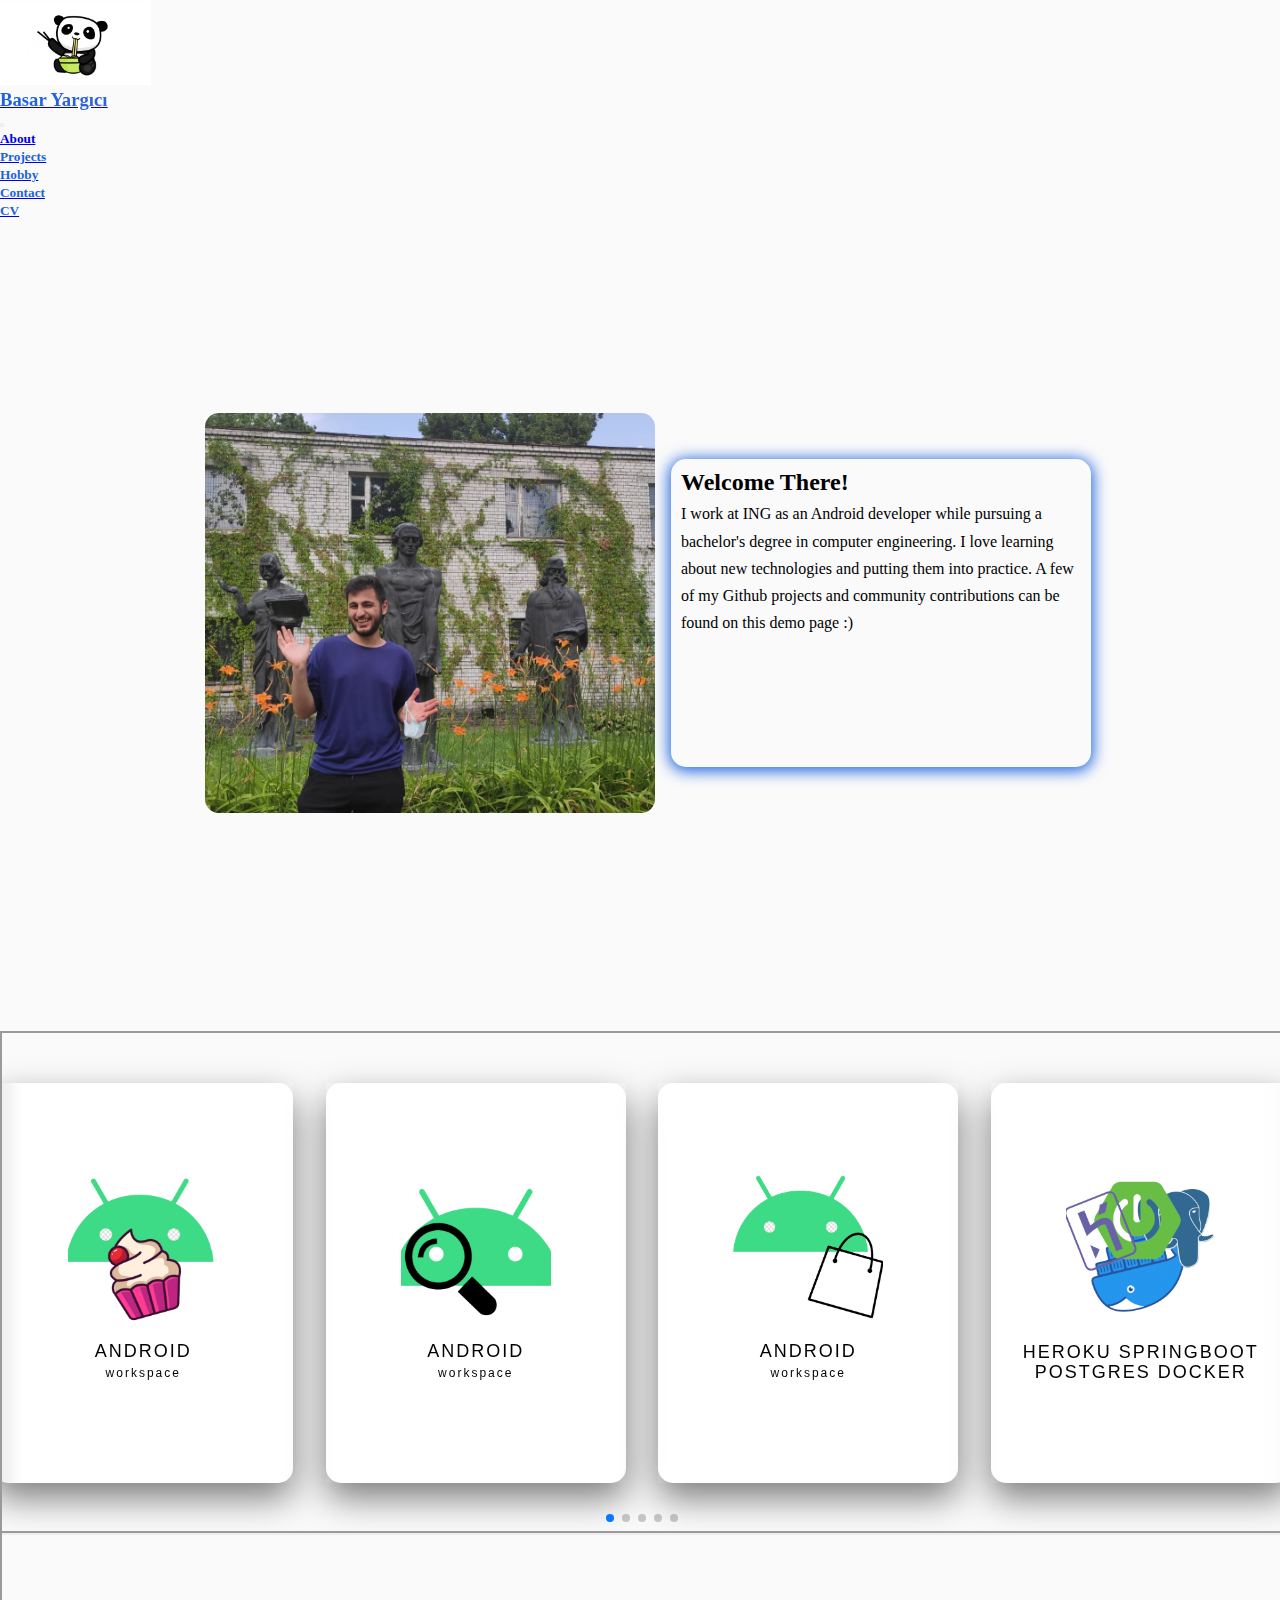
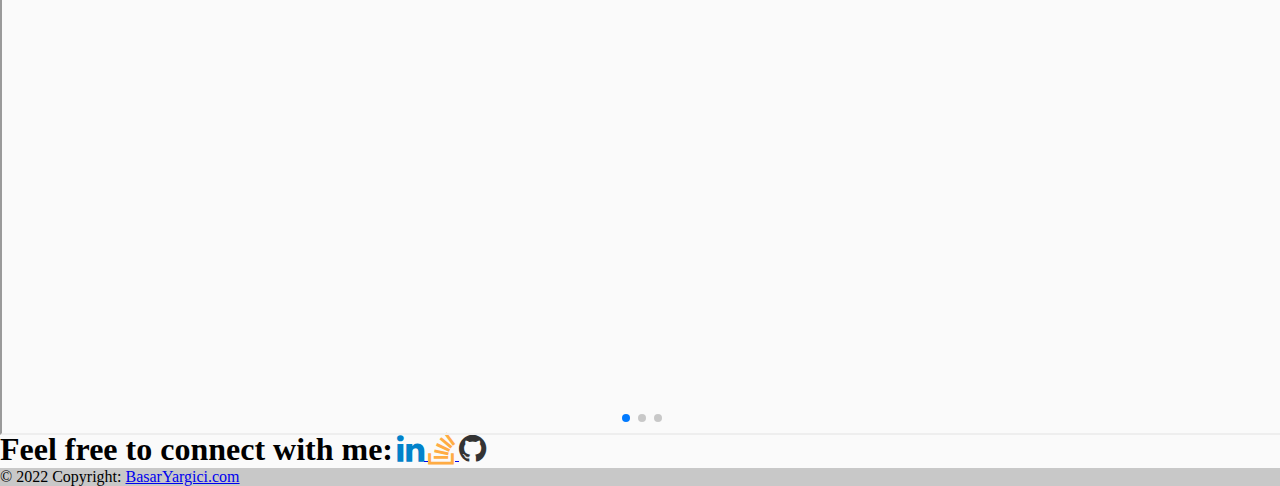
<file: index.html>
<!DOCTYPE html>
<html lang="en">

<head>
    <!-- Required meta tags -->
    <meta charset="utf-8">
    <meta name="viewport" content="width=device-width, initial-scale=1, shrink-to-fit=no">

    <title>Basar's World</title>
    <link rel="icon" type="image/png" sizes="32x32" href="assets/images/icon.png" />

    <link rel="stylesheet" href="css/styles.css">
    <link rel="stylesheet" href="css/about.css">
    <link rel="stylesheet" href="css/card.css">
    <link rel="stylesheet" href="https://cdnjs.cloudflare.com/ajax/libs/font-awesome/4.7.0/css/font-awesome.min.css">

    <!-- Bootstrap CSS -->
    <link href="https://cdn.jsdelivr.net/npm/bootstrap@5.0.2/dist/css/bootstrap.min.css" rel="stylesheet"
        integrity="sha384-EVSTQN3/azprG1Anm3QDgpJLIm9Nao0Yz1ztcQTwFspd3yD65VohhpuuCOmLASjC" crossorigin="anonymous">

    <!-- Animate CSS CDN -->
    <link rel="stylesheet" href="https://cdnjs.cloudflare.com/ajax/libs/animate.css/4.1.1/animate.min.css" />

    <title>Hello, world!</title>
</head>

<body style="scroll-behavior:smooth;">

    <!-- Navigation Area -->
    <nav class="navbar sticky-lg-top navbar-light bg-white navbar-expand-lg shadow animate__animated animate__bounceInDown"
        style="min-height: 85px;">
        <div class="container-fluid">
            <div class="d-flex ">
                <img src="assets/images/panda.gif" height="85px">
                <a class="navbar-brand" href="#">
                    <h3 class="navbar-text my-gradient">Basar Yargıcı</h3>
                </a>
            </div>
            <div class="float-end text-end">
                <button class="navbar-toggler" type="button" data-bs-toggle="collapse"
                    data-bs-target="#navbarSupportedContent" aria-controls="navbarSupportedContent"
                    aria-expanded="false" aria-label="Toggle navigation">
                    <span class="navbar-toggler-icon"></span>
                </button>
                <div class="collapse navbar-collapse" id="navbarSupportedContent">
                    <ul class="navbar-nav me-auto mb-2 mb-lg-0 ">
                        <li class="nav-justified">
                            <a class="nav-link active" aria-selected="true" aria-current="page" href="#about">
                                <h5 class="navbar-text">About</h5>
                            </a>
                        </li>
                        <li class="nav-item">
                            <a class="nav-link" aria-selected="false" href="#projects">
                                <h5 class="navbar-text">Projects</h5>
                            </a>
                        </li>
                        <li class="nav-item">
                            <a class="nav-link" aria-selected="false" href="#video">
                                <h5 class="navbar-text">Hobby</h5>
                            </a>
                        </li>
                        <li class="nav-item">
                            <a class="nav-link" aria-selected="false" href="#contact">
                                <h5 class="navbar-text">Contact</h5>
                            </a>
                        </li>
                        <li class="nav-item">
                            <a class="nav-link" target="_blank" aria-selected="false"
                                href="assets/Ibrahim Basar YARGICI_CV.pdf">
                                <h5 class="navbar-text">CV</h5>
                            </a>
                        </li>
                    </ul>
                </div>
            </div>
        </div>
    </nav>

    <section>
        <!-- About Section -->
        <section class="about" id="about">
            <div>
                <h3 style="margin: 15px;"></h3>
                <div class="container">
                    <div class="imgBoxInfoText">
                        <img src="assets/images/photo4.jpeg" alt="My photo" />
                        <div class="bio">
                            <h2 class="title">Welcome There!</h2>
                            <p class="description">
                                I work at ING as an Android developer while pursuing a bachelor's degree in computer
                                engineering. I love learning about new technologies and putting them into practice. A
                                few of my Github projects and community contributions can be found on this demo page :)
                            </p>
                        </div>
                    </div>
                </div>
            </div>
        </section>

        <!-- Card Section -->
        <section class="my-swiper" id="projects">
            <iframe src="swiper.html" style="height: 100%; width: 100%;"></iframe>
        </section>

        <!-- Youtube Videos Section -->
        <section class="my-swiper" id="video">
            <iframe src="swipervideo.html" style="height: 100%; width: 100%;"></iframe>
        </section>
        <!-- Social Media Links -->

        <section>

        </section>
    </section>

    <!-- Footer Section -->
    <footer class="bg-light mt-5 text-center text-lg-start" id="contact">
        <section class="p-4 w-100 text-center">
            <h1 style="align-items: flex-start; display: initial;">Feel free to connect with me:</h1>
            <!-- Linkedin -->
            <a href="https://www.linkedin.com/in/ibrahimbasaryargici/">
                <i class="fa fa-linkedin fa-2x me-3" style="color: #0082ca;"></i>
            </a>
            <!-- Stack overflow -->
            <a href="https://stackoverflow.com/users/12099357/i-başar-yargıcı">
                <i class="fa fa-stack-overflow fa-2x me-3" style="color: #ffac44;"></i>
            </a>
            <!-- Github -->
            <a href="https://github.com/basarYargici">
                <i class="fa fa-github fa-2x me-3" style="color: #333333;"></i>
            </a>
        </section>

        <!-- Copyright -->
        <div class="text-center p-3" style="background-color: rgba(0, 0, 0, 0.2);">
            © 2022 Copyright:
            <a class="text-dark" href="https://basaryargici.com/">BasarYargici.com</a>
        </div>
        <!-- Copyright -->

    </footer>

    <!-- Bootstrap JS -->
    <script src="https://cdn.jsdelivr.net/npm/bootstrap@5.0.2/dist/js/bootstrap.bundle.min.js"
        integrity="sha384-MrcW6ZMFYlzcLA8Nl+NtUVF0sA7MsXsP1UyJoMp4YLEuNSfAP+JcXn/tWtIaxVXM"
        crossorigin="anonymous"></script>

    <script>
       // TODO when visitor refreshes the screen, location should be top.
    </script>
</body>

</html>
</file>
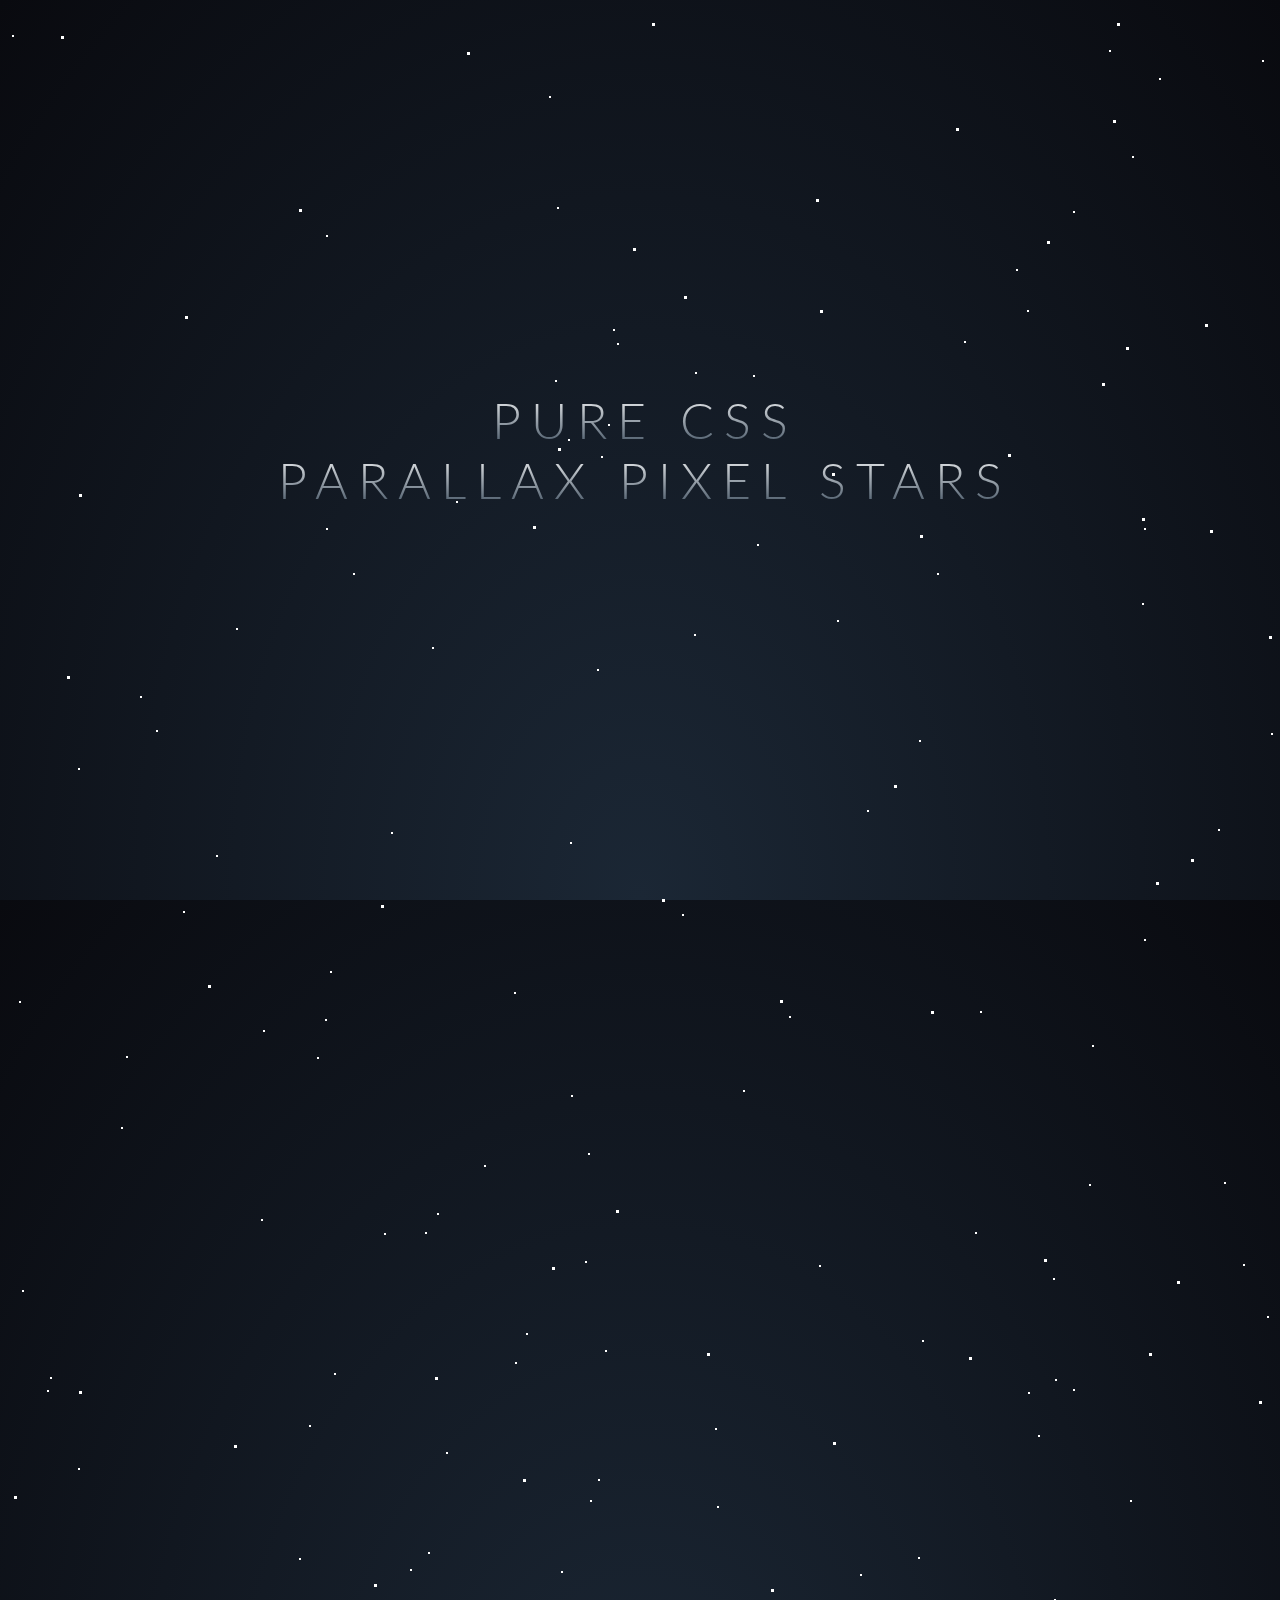
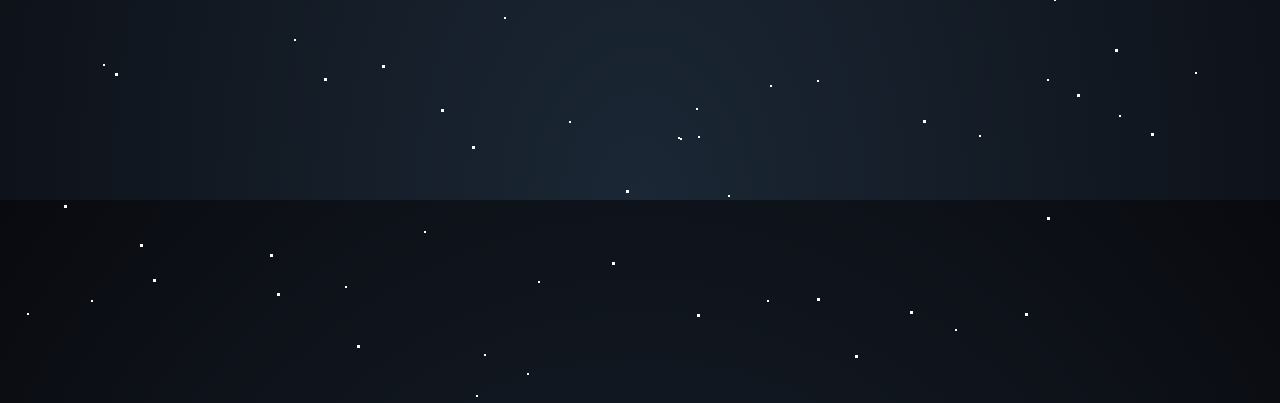
<file: background.html>
<!DOCTYPE html>
<html lang="en">

<head>
  <meta charset="UTF-8">
  <meta http-equiv="X-UA-Compatible" content="IE=edge">
  <meta name="viewport" content="width=device-width, initial-scale=1.0">
  <title>Document</title>
  <link href='https://fonts.googleapis.com/css?family=Lato:300,400,700' rel='stylesheet' type='text/css'>
  <link rel="stylesheet" href="css/background.css">
</head>

<body>
  <div id='stars2'></div>
  <div id='stars3'></div>
  <div id='title'>
    <span>
      PURE CSS
    </span>
    <br>
    <span>
      PARALLAX PIXEL STARS
    </span>
  </div>
</body>

</html>
</file>
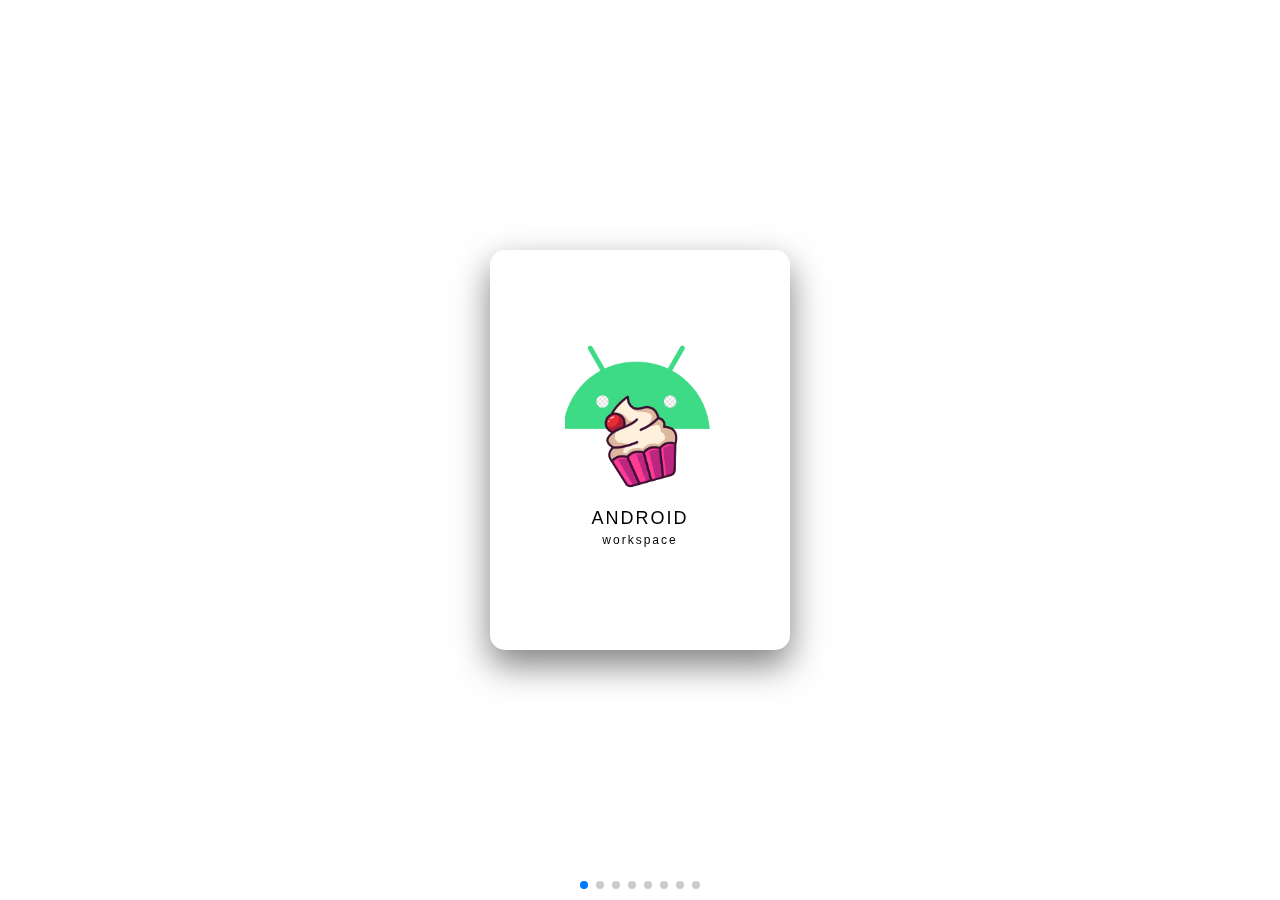
<file: swiper.html>
<!DOCTYPE html>
<html lang="en">

<head>
    <meta charset="utf-8" />
    <title>Swiper demo</title>
    <meta name="viewport" content="width=device-width, initial-scale=1, minimum-scale=1, maximum-scale=1" />
    <!-- Link Swiper's CSS -->
    <link rel="stylesheet" href="https://unpkg.com/swiper/swiper-bundle.min.css" />
    <link rel="stylesheet" href="css/swiper.css">
    <link rel="stylesheet" href="css/card.css">

</head>

<body>
    <!-- Swiper -->
    <div class="swiper mySwiper">
        <div class="swiper-wrapper">
            <!-- Android -->
            <div class="swiper-slide my-card" id="card">
                <div class="container">
                    <div class="card">
                        <div class="content">
                            <div class="imgBx">
                                <img src="assets/images/android_cupcake.png">
                            </div>
                            <div class="contentBx">
                                <h3>Android <br><span>workspace</span></h3>
                            </div>
                        </div>
                        <ul class="sci">
                            <li>
                                <a href="https://github.com/basarYargici/AndroidWorkspace/tree/main/CupcakeApp"
                                    target="_blank">
                                    Cupcake Order <br>Application</a>
                            </li>

                        </ul>
                    </div>
                </div>
            </div>
            <div class="swiper-slide my-card" id="card">
                <div class="container">
                    <div class="card">
                        <div class="content">
                            <div class="imgBx">
                                <img src="assets/images/android_scrumble.png">
                            </div>
                            <div class="contentBx">
                                <h3>Android <br><span>workspace</span></h3>
                            </div>
                        </div>
                        <ul class="sci">
                            <li>
                                <a href="https://github.com/basarYargici/AndroidWorkspace/tree/main/UnscrambleApp"
                                    target="_blank">
                                    Scramble Application</a>
                            </li>

                        </ul>
                    </div>
                </div>
            </div>
            <div class="swiper-slide my-card" id="card">
                <div class="container">
                    <div class="card">
                        <div class="content">
                            <div class="imgBx">
                                <img src="assets/images/android_shopping.png">
                            </div>
                            <div class="contentBx">
                                <h3>Android <br><span>workspace</span></h3>
                            </div>
                        </div>
                        <ul class="sci">
                            <li>
                                <a href="https://github.com/basarYargici/ShoppingList" target="_blank">
                                    Shopping List<br> Application</a>
                            </li>

                        </ul>
                    </div>
                </div>
            </div>

            <!-- ING Bootcamp -->
            <div class="swiper-slide my-card" id="card">
                <div class="container">
                    <div class="card">
                        <div class="content">
                            <div class="imgBx">
                                <img src="assets/images/heroku_spring_docker_postgres.png">
                            </div>
                            <div class="contentBx">
                                <h3>Heroku SpringBoot <br> Postgres Docker<br></h3>
                            </div>
                        </div>
                        <ul class="sci">
                            <li>
                                <a href="https://github.com/basarYargici/ING_Bootcamp_BankCreditSystem" target="_blank">
                                    Bank Loan <br> System Illustration</a>
                            </li>

                        </ul>
                    </div>
                </div>
            </div>

            <!-- AI/ML -->
            <div class="swiper-slide my-card" id="card">
                <div class="container">
                    <div class="card">
                        <div class="content">
                            <div class="imgBx">
                                <img src="assets/images/dl.png">
                            </div>
                            <div class="contentBx">
                                <h3>Traffic Sign <br> Classification</h3>
                            </div>
                        </div>
                        <ul class="sci">
                            <li>
                                <a href="https://github.com/basarYargici/traffic_sign_classifier_GTSRB/blob/main/Project%20Explanation/ProjectExplanationPaper.pdf"
                                    target="_blank">
                                    Deep Learning <br> Project
                                </a>
                            </li>
                        </ul>
                    </div>
                </div>
            </div>

            <!-- Flutter -->
            <div class="swiper-slide my-card" id="card">
                <div class="container">
                    <div class="card">
                        <div class="content">
                            <div class="imgBx">
                                <img src="assets/images/flutter_hackathon.png">
                            </div>
                            <div class="contentBx">
                                <h3>Flutter Hackathon</h3>

                            </div>
                        </div>
                        <ul class="sci">
                            <li>
                                <a href="https://github.com/basarYargici/flutter_hackathon_bread_donate"
                                    target="_blank">
                                    <h3><b>Bread Donate</b> </h3>
                                    Flutter
                                    Hackathon <br> 2021 Project
                                </a>
                            </li>
                        </ul>
                    </div>
                </div>
            </div>

            <!-- Windows Application -->
            <div class="swiper-slide my-card" id="card">
                <div class="container">
                    <div class="card">
                        <div class="content">
                            <div class="imgBx">
                                <img src="assets/images/inventory_management_system.png">
                            </div>
                            <div class="contentBx">
                                <h3>Desktop App <br> Project</h3>
                            </div>
                        </div>
                        <ul class="sci">
                            <li>
                                <a href="https://github.com/basarYargici/Inventory-Management-System" target="_blank">
                                    Inventory Management <br> System
                                </a>
                            </li>
                        </ul>
                    </div>
                </div>
            </div>

            <!-- Unity Application -->
            <div class="swiper-slide my-card" id="card">
                <div class="container">
                    <div class="card">
                        <div class="content">
                            <div class="imgBx">
                                <img src="assets/images/unity.png">
                            </div>
                            <div class="contentBx">
                                <h3>Unity Workspace</h3>
                            </div>
                        </div>
                        <ul class="sci">
                            <li>
                                <a href="https://github.com/basarYargici/KidGames2" target="_blank">
                                    Kid Game
                                </a>
                            </li>
                        </ul>
                    </div>
                </div>
            </div>

        </div>
        <div class="swiper-pagination"></div>
    </div>

    <!-- Swiper JS -->
    <script src="https://unpkg.com/swiper/swiper-bundle.min.js"></script>

    <!-- Initialize Swiper -->
    <script>
        var swiper = new Swiper(".mySwiper", {
            slidesPerView: 2,
            spaceBetween: 10,
            pagination: {
                el: ".swiper-pagination",
                clickable: true
            },
            // using "ratio" endpoints 
            breakpoints: {
                "@0.00": {
                    slidesPerView: 1,
                    spaceBetween: 10,
                },
                "@1.50": {
                    slidesPerView: 2,
                    spaceBetween: 30,
                },
                "@2.00": {
                    slidesPerView: 3,
                    spaceBetween: 40,
                },
                "@2.50": {
                    slidesPerView: 4,
                    spaceBetween: 50,
                },
                "@3.00": {
                    slidesPerView: 5,
                    spaceBetween: 60,
                }
            },
        });
    </script>
</body>

</html>
</file>
<file: css/styles.css>
@import url("common.css");

.nav-header-small {
    text-size-adjust: var(--textsize-sm);
    color: var(--primary-color);
}

.nav-item h5{
    text-size-adjust: var(--textsize-sm);
    color: var(--primary-color);
}
</file>
<file: css/about.css>
* {
	margin: 0;
	padding: 0;
}

body {
    background: #fafafa;
}
html {
	scroll-padding-top: 85px; /* height of sticky header */
  }

/* About section */
.about {
    position: relative;
	z-index: 1;
	justify-content: center;
	align-items: center;
}

.about .container {
	transform: translateY(-20px);
	min-height: 85vh;
}

.about .container .imgBoxInfoText {
	border-radius: 15px;
    display: flex;
    flex-wrap: wrap;
    justify-content: center;
	align-items: center;
	min-height: 85vh;
	padding: 1rem;
 }
  
.about .container .imgBoxInfoText img {
	position: relative;
	object-fit: cover;
	min-width: 300px;
	max-width: 450px;
	height: 400px;
	padding: 1rem;
	border-radius: var(--border-radius-lg);
	animation: bounceInLeft;
	animation-duration: 1s; 
}
 
.about .container .imgBoxInfoText .bio {
	width: 25rem;
	height: 18rem;
	padding: 0.625rem;
	position: relative;
	animation: bounceInRight;
	animation-duration: 1s; 
	border-radius: var(--border-radius-sm);
	box-shadow: 0px 2px 15px 2px var(--primary-shadow);
}
 
.about .container .imgBoxInfoText .bio title {
	margin-bottom: var(--bottom-margin);
} 
.about .container .imgBoxInfoText .bio .description {
	line-height: var(--line-height);
	padding: 0.3rem 0;
  }
  /* About section ends */
</file>
<file: css/card.css>
* {
	margin: 0;
	padding: 0;
}

.my-card {
	display: flex;
	justify-content: center;
	align-items: center;
	flex-wrap: wrap;
	min-height: 100vh;
}

.my-card .container {
	position: relative;
	z-index: 1;
	display: flex;
	justify-content: center;
	background: white;
	align-items: center;
	flex-wrap: wrap;
}

.my-card .container .card {
	position: relative;
	width: 300px;
	height: 400px;
	background: rgba(255, 255, 255, 0.05);
	box-shadow: 0 15px 35px rgba(0, 0, 0, 0.5);
	border-radius: 15px;
	display: flex;
	justify-content: center;
	align-items: center;
	backdrop-filter: blur(10px);
}

.my-card .container .card .content {
	position: relative;
	display: flex;
	justify-content: center;
	align-items: center;
	flex-direction: column;
	transition: 0.5s;
}

.my-card .container .card:hover .content {
	transform: translateY(-20px);
}

.my-card .container .card .content .imgBx {
	position: relative;
	width: 150px;
	height: 150px;
	overflow: hidden;
}

.my-card .container .card .content .imgBx img {
	position: absolute;
	top: 0;
	left: 0;
	width: 100%;
	height: 100%;
	object-fit: cover;
}

.my-card .container .card .content .contentBx h3 {
	color: black;
	text-transform: uppercase;
	letter-spacing: 2px;
	font-weight: 500;
	font-size: 18px;
	text-align: center;
	margin: 20px 0 10px;
	line-height: 1.1em;
}

.my-card .container .card .content .contentBx h3 span {
	font-size: 12px;
	font-weight: 300;
	text-transform: initial;
}

.my-card .container .card .sci {
	position: absolute;
	bottom: 50px;
	display: flex;
}

.my-card .container .card .sci li {
	list-style: none;
	margin: 0 10px;
	transform: translateY(40px);
	transition: 0.5s;
	opacity: 0;
}

.my-card .container .card:hover .sci li {
	transform: translateY(0px);
	opacity: 1;
}

.my-card .container .card .sci li a {
	color: black;
	font-size: 20px;
}

.my-swiper {
    height: 500px;
	offset: 4em;
}
</file>
<file: css/background.css>
html {
    height: 100%;
    background: radial-gradient(ellipse at bottom, #1b2735 0%, #090a0f 100%);
    overflow: hidden;
  }
  
  #stars {
    width: 1px;
    height: 1px;
    background: transparent;
    box-shadow: 769px 703px #FFF , 47px 50px #FFF , 1998px 1963px #FFF , 62px 1177px #FFF , 924px 27px #FFF , 1298px 123px #FFF , 1455px 288px #FFF , 1240px 1993px #FFF , 1096px 353px #FFF , 1064px 68px #FFF , 1987px 604px #FFF , 1921px 1441px #FFF , 735px 507px #FFF , 827px 970px #FFF , 605px 334px #FFF , 1712px 28px #FFF , 1750px 436px #FFF , 925px 409px #FFF , 1895px 1692px #FFF , 453px 259px #FFF , 31px 1446px #FFF , 881px 545px #FFF , 999px 516px #FFF , 143px 745px #FFF , 1075px 426px #FFF , 725px 997px #FFF , 43px 1015px #FFF , 1862px 1597px #FFF , 131px 1949px #FFF , 923px 1461px #FFF , 1032px 1215px #FFF , 973px 314px #FFF , 1335px 881px #FFF , 1152px 569px #FFF , 266px 1737px #FFF , 1333px 925px #FFF , 1642px 232px #FFF , 668px 474px #FFF , 1315px 698px #FFF , 1739px 667px #FFF , 620px 1079px #FFF , 1757px 865px #FFF , 155px 446px #FFF , 1879px 881px #FFF , 1624px 1304px #FFF , 1654px 351px #FFF , 461px 1762px #FFF , 533px 1978px #FFF , 1029px 268px #FFF , 1493px 1927px #FFF , 1497px 205px #FFF , 759px 949px #FFF , 1829px 421px #FFF , 213px 1831px #FFF , 557px 1303px #FFF , 1324px 725px #FFF , 1596px 265px #FFF , 1640px 1739px #FFF , 216px 1270px #FFF , 1649px 1664px #FFF , 1410px 867px #FFF , 488px 119px #FFF , 1612px 1725px #FFF , 1536px 676px #FFF , 1301px 1135px #FFF , 658px 1561px #FFF , 448px 360px #FFF , 1369px 62px #FFF , 306px 703px #FFF , 1405px 1187px #FFF , 1589px 1527px #FFF , 1483px 164px #FFF , 306px 864px #FFF , 1916px 895px #FFF , 779px 1495px #FFF , 1858px 694px #FFF , 1998px 159px #FFF , 1126px 133px #FFF , 1674px 601px #FFF , 1101px 942px #FFF , 333px 716px #FFF , 1556px 598px #FFF , 132px 333px #FFF , 1378px 74px #FFF , 262px 1323px #FFF , 562px 1763px #FFF , 976px 1321px #FFF , 235px 235px #FFF , 215px 1003px #FFF , 432px 376px #FFF , 904px 221px #FFF , 1225px 615px #FFF , 752px 1290px #FFF , 778px 51px #FFF , 630px 1465px #FFF , 5px 527px #FFF , 1809px 1882px #FFF , 69px 309px #FFF , 10px 1749px #FFF , 67px 1516px #FFF , 456px 1510px #FFF , 1139px 391px #FFF , 328px 591px #FFF , 652px 270px #FFF , 1540px 1997px #FFF , 1539px 107px #FFF , 1162px 206px #FFF , 159px 1769px #FFF , 178px 1502px #FFF , 1225px 991px #FFF , 1033px 1759px #FFF , 508px 22px #FFF , 1937px 367px #FFF , 1513px 1054px #FFF , 1824px 1332px #FFF , 692px 890px #FFF , 1720px 416px #FFF , 701px 773px #FFF , 1011px 289px #FFF , 357px 1527px #FFF , 110px 685px #FFF , 171px 1460px #FFF , 1784px 1808px #FFF , 1556px 1031px #FFF , 1214px 72px #FFF , 1880px 312px #FFF , 1315px 550px #FFF , 1688px 1005px #FFF , 1009px 331px #FFF , 1732px 1668px #FFF , 277px 406px #FFF , 1697px 91px #FFF , 735px 1044px #FFF , 1269px 1637px #FFF , 513px 1630px #FFF , 583px 859px #FFF , 1361px 1603px #FFF , 376px 1521px #FFF , 1920px 661px #FFF , 1198px 1076px #FFF , 344px 311px #FFF , 40px 591px #FFF , 1553px 70px #FFF , 1990px 1886px #FFF , 310px 375px #FFF , 463px 1042px #FFF , 1599px 23px #FFF , 702px 186px #FFF , 12px 247px #FFF , 657px 1841px #FFF , 638px 877px #FFF , 618px 905px #FFF , 1401px 1848px #FFF , 1300px 171px #FFF , 1043px 266px #FFF , 550px 1241px #FFF , 425px 121px #FFF , 1140px 684px #FFF , 243px 172px #FFF , 50px 800px #FFF , 1599px 775px #FFF , 1416px 111px #FFF , 1668px 1667px #FFF , 1753px 1476px #FFF , 247px 1648px #FFF , 947px 1731px #FFF , 1275px 1341px #FFF , 269px 118px #FFF , 393px 486px #FFF , 838px 609px #FFF , 570px 920px #FFF , 770px 1911px #FFF , 475px 1058px #FFF , 546px 1436px #FFF , 1677px 1389px #FFF , 1813px 272px #FFF , 48px 1424px #FFF , 1738px 1816px #FFF , 102px 493px #FFF , 1603px 1190px #FFF , 522px 320px #FFF , 302px 1577px #FFF , 1141px 990px #FFF , 54px 534px #FFF , 648px 1096px #FFF , 1070px 1750px #FFF , 395px 1010px #FFF , 514px 1214px #FFF , 1854px 961px #FFF , 1361px 608px #FFF , 199px 605px #FFF , 1713px 313px #FFF , 211px 938px #FFF , 1467px 1363px #FFF , 39px 269px #FFF , 757px 468px #FFF , 1796px 992px #FFF , 976px 387px #FFF , 516px 371px #FFF , 1031px 1439px #FFF , 1710px 1097px #FFF , 73px 556px #FFF , 166px 962px #FFF , 1413px 1159px #FFF , 479px 1068px #FFF , 947px 854px #FFF , 696px 1405px #FFF , 429px 1968px #FFF , 324px 1786px #FFF , 676px 1px #FFF , 1013px 1768px #FFF , 1052px 1688px #FFF , 1998px 1002px #FFF , 1245px 863px #FFF , 1947px 1617px #FFF , 1119px 134px #FFF , 1719px 1840px #FFF , 409px 1742px #FFF , 1796px 461px #FFF , 1292px 454px #FFF , 438px 1188px #FFF , 1597px 1534px #FFF , 982px 1055px #FFF , 910px 831px #FFF , 943px 225px #FFF , 972px 1753px #FFF , 863px 1987px #FFF , 1981px 1601px #FFF , 1355px 1936px #FFF , 1501px 1079px #FFF , 1570px 1715px #FFF , 253px 1079px #FFF , 1735px 965px #FFF , 459px 783px #FFF , 75px 529px #FFF , 686px 79px #FFF , 1616px 1421px #FFF , 105px 1825px #FFF , 1177px 1963px #FFF , 1291px 502px #FFF , 140px 637px #FFF , 1328px 936px #FFF , 19px 1084px #FFF , 716px 1677px #FFF , 730px 221px #FFF , 661px 1292px #FFF , 254px 512px #FFF , 1059px 256px #FFF , 1005px 818px #FFF , 966px 1098px #FFF , 884px 1541px #FFF , 833px 335px #FFF , 1523px 215px #FFF , 1564px 281px #FFF , 456px 263px #FFF , 959px 646px #FFF , 913px 476px #FFF , 124px 284px #FFF , 341px 1041px #FFF , 1176px 446px #FFF , 986px 1537px #FFF , 245px 418px #FFF , 1952px 1930px #FFF , 1231px 1240px #FFF , 1722px 283px #FFF , 903px 989px #FFF , 1856px 755px #FFF , 604px 662px #FFF , 961px 552px #FFF , 1573px 1670px #FFF , 408px 867px #FFF , 478px 378px #FFF , 781px 1547px #FFF , 1729px 646px #FFF , 842px 1410px #FFF , 613px 876px #FFF , 1605px 1673px #FFF , 140px 1169px #FFF , 223px 332px #FFF , 1524px 251px #FFF , 719px 1722px #FFF , 1786px 1492px #FFF , 328px 11px #FFF , 1570px 84px #FFF , 1051px 398px #FFF , 1684px 1640px #FFF , 82px 1347px #FFF , 1422px 1939px #FFF , 1166px 91px #FFF , 1413px 1499px #FFF , 1040px 627px #FFF , 1284px 1716px #FFF , 1388px 1086px #FFF , 1233px 1599px #FFF , 1104px 129px #FFF , 68px 1068px #FFF , 814px 1340px #FFF , 529px 573px #FFF , 492px 1671px #FFF , 1347px 1292px #FFF , 1935px 21px #FFF , 1158px 275px #FFF , 36px 750px #FFF , 847px 907px #FFF , 1882px 661px #FFF , 1137px 1641px #FFF , 1392px 1575px #FFF , 1843px 93px #FFF , 997px 132px #FFF , 1234px 859px #FFF , 582px 818px #FFF , 521px 1714px #FFF , 1476px 1385px #FFF , 1734px 217px #FFF , 1719px 1775px #FFF , 130px 911px #FFF , 1604px 1382px #FFF , 791px 429px #FFF , 1364px 1457px #FFF , 366px 1790px #FFF , 402px 1678px #FFF , 672px 146px #FFF , 443px 367px #FFF , 316px 1057px #FFF , 367px 201px #FFF , 1543px 1225px #FFF , 843px 1038px #FFF , 1983px 1884px #FFF , 1181px 188px #FFF , 420px 943px #FFF , 368px 143px #FFF , 106px 1967px #FFF , 124px 154px #FFF , 1116px 1280px #FFF , 1752px 1872px #FFF , 476px 322px #FFF , 1757px 1431px #FFF , 1231px 1690px #FFF , 1324px 1402px #FFF , 1314px 741px #FFF , 1649px 1470px #FFF , 908px 803px #FFF , 1474px 389px #FFF , 1940px 1121px #FFF , 1815px 1142px #FFF , 1007px 1111px #FFF , 88px 326px #FFF , 755px 132px #FFF , 1474px 1677px #FFF , 1391px 1160px #FFF , 1338px 1240px #FFF , 1540px 1129px #FFF , 1466px 1915px #FFF , 96px 571px #FFF , 965px 1476px #FFF , 58px 348px #FFF , 1024px 1529px #FFF , 1651px 391px #FFF , 1846px 1605px #FFF , 1742px 1757px #FFF , 1618px 1100px #FFF , 82px 184px #FFF , 841px 1609px #FFF , 975px 1098px #FFF , 1399px 376px #FFF , 227px 494px #FFF , 1503px 1666px #FFF , 776px 96px #FFF , 522px 1251px #FFF , 453px 26px #FFF , 1689px 301px #FFF , 1445px 232px #FFF , 709px 1160px #FFF , 1168px 973px #FFF , 4px 1250px #FFF , 1945px 1822px #FFF , 1092px 296px #FFF , 1214px 846px #FFF , 1674px 650px #FFF , 851px 1926px #FFF , 846px 1134px #FFF , 1074px 84px #FFF , 854px 1291px #FFF , 321px 194px #FFF , 565px 1459px #FFF , 511px 1590px #FFF , 1337px 1215px #FFF , 1889px 93px #FFF , 81px 238px #FFF , 1730px 1077px #FFF , 1751px 1594px #FFF , 576px 88px #FFF , 327px 952px #FFF , 100px 656px #FFF , 191px 1504px #FFF , 1643px 1786px #FFF , 835px 1689px #FFF , 721px 373px #FFF , 1273px 1918px #FFF , 891px 1923px #FFF , 1980px 438px #FFF , 426px 1812px #FFF , 557px 514px #FFF , 256px 46px #FFF , 680px 1032px #FFF , 885px 103px #FFF , 1917px 1667px #FFF , 1982px 373px #FFF , 401px 1181px #FFF , 732px 312px #FFF , 1288px 740px #FFF , 1910px 497px #FFF , 207px 1718px #FFF , 1274px 1270px #FFF , 1583px 1160px #FFF , 893px 1615px #FFF , 509px 1825px #FFF , 1862px 1997px #FFF , 1607px 435px #FFF , 287px 967px #FFF , 112px 369px #FFF , 760px 1266px #FFF , 441px 1330px #FFF , 825px 167px #FFF , 1462px 1235px #FFF , 99px 962px #FFF , 47px 1092px #FFF , 814px 177px #FFF , 984px 270px #FFF , 1011px 348px #FFF , 1956px 490px #FFF , 205px 1776px #FFF , 965px 1736px #FFF , 401px 1628px #FFF , 464px 544px #FFF , 91px 1427px #FFF , 909px 750px #FFF , 1880px 920px #FFF , 368px 1775px #FFF , 264px 687px #FFF , 82px 1576px #FFF , 1399px 929px #FFF , 1271px 1685px #FFF , 1178px 574px #FFF , 1649px 1016px #FFF , 1116px 1662px #FFF , 1022px 1413px #FFF , 433px 1918px #FFF , 1322px 803px #FFF , 636px 889px #FFF , 144px 1816px #FFF , 326px 1598px #FFF , 955px 1957px #FFF , 355px 1825px #FFF , 1876px 1356px #FFF , 1942px 543px #FFF , 384px 1600px #FFF , 24px 564px #FFF , 1510px 1365px #FFF , 667px 1167px #FFF , 225px 1866px #FFF , 116px 562px #FFF , 184px 946px #FFF , 793px 1296px #FFF , 916px 1842px #FFF , 355px 1331px #FFF , 884px 829px #FFF , 310px 994px #FFF , 478px 1232px #FFF , 1937px 1116px #FFF , 1864px 1633px #FFF , 513px 25px #FFF , 843px 1993px #FFF , 1568px 1956px #FFF , 1563px 157px #FFF , 413px 975px #FFF , 743px 795px #FFF , 1773px 1706px #FFF , 1751px 1458px #FFF , 516px 670px #FFF , 1704px 262px #FFF , 1420px 731px #FFF , 1113px 1214px #FFF , 1939px 1337px #FFF , 1180px 284px #FFF , 1268px 1073px #FFF , 1685px 1005px #FFF , 67px 241px #FFF , 757px 1891px #FFF , 1716px 937px #FFF , 1150px 1762px #FFF , 347px 1773px #FFF , 707px 250px #FFF , 456px 1438px #FFF , 342px 1787px #FFF , 450px 3px #FFF , 1646px 549px #FFF , 994px 1588px #FFF , 1592px 1833px #FFF , 901px 740px #FFF , 598px 1098px #FFF , 990px 515px #FFF , 1631px 464px #FFF , 289px 1937px #FFF , 1955px 154px #FFF , 1883px 1747px #FFF , 1068px 1575px #FFF , 1100px 1236px #FFF , 1516px 967px #FFF , 312px 1841px #FFF , 470px 225px #FFF , 1486px 378px #FFF , 1580px 1267px #FFF , 266px 1394px #FFF , 1529px 1087px #FFF , 1782px 121px #FFF , 1528px 800px #FFF , 334px 752px #FFF , 1968px 1753px #FFF , 1229px 1135px #FFF , 576px 1961px #FFF , 708px 865px #FFF , 1371px 1937px #FFF , 1600px 1065px #FFF , 1784px 698px #FFF , 1253px 1228px #FFF , 57px 1509px #FFF , 1863px 1987px #FFF , 1149px 1046px #FFF , 1284px 1421px #FFF , 570px 978px #FFF , 304px 1609px #FFF , 59px 787px #FFF , 1139px 928px #FFF , 500px 81px #FFF , 1275px 84px #FFF , 288px 668px #FFF , 223px 364px #FFF , 335px 1183px #FFF , 1820px 62px #FFF , 438px 1354px #FFF , 604px 1092px #FFF , 444px 1866px #FFF , 68px 1942px #FFF , 377px 627px #FFF , 420px 1805px #FFF , 1908px 1959px #FFF , 1690px 1578px #FFF , 1929px 413px #FFF , 333px 1546px #FFF , 192px 134px #FFF , 1389px 893px #FFF , 1532px 1621px #FFF , 51px 1032px #FFF , 911px 1137px #FFF , 1534px 1407px #FFF , 420px 447px #FFF , 972px 220px #FFF , 1114px 743px #FFF , 1708px 852px #FFF , 1512px 308px #FFF , 1101px 87px #FFF , 180px 1965px #FFF , 70px 589px #FFF , 1719px 1068px #FFF , 945px 723px #FFF , 614px 650px #FFF , 154px 1101px #FFF , 1552px 1878px #FFF , 319px 1600px #FFF , 297px 1657px #FFF , 1166px 724px #FFF , 540px 1143px #FFF , 48px 1284px #FFF , 83px 1461px #FFF , 1162px 1637px #FFF , 145px 1803px #FFF , 988px 1551px #FFF , 435px 698px #FFF , 308px 45px #FFF , 392px 817px #FFF , 1038px 1613px #FFF , 1417px 522px #FFF , 1551px 622px #FFF , 1501px 1409px #FFF , 631px 962px #FFF , 1493px 1766px #FFF , 1321px 1563px #FFF , 642px 285px #FFF , 646px 1715px #FFF , 1848px 485px #FFF , 777px 788px #FFF , 1436px 567px #FFF , 1964px 1130px #FFF , 1048px 764px #FFF , 819px 330px #FFF , 689px 1714px #FFF , 1810px 814px #FFF , 1593px 1593px #FFF , 1171px 299px #FFF , 1157px 1392px #FFF , 536px 943px #FFF , 1028px 55px #FFF , 1592px 798px #FFF , 15px 1923px #FFF , 736px 1171px #FFF , 701px 777px #FFF , 787px 1607px #FFF , 1239px 592px #FFF , 1201px 531px #FFF , 2px 1603px #FFF , 238px 716px #FFF , 1389px 1587px #FFF , 280px 39px #FFF , 1689px 1821px #FFF , 840px 1200px #FFF , 329px 88px #FFF , 1199px 1210px #FFF , 595px 676px #FFF , 614px 1060px #FFF , 1186px 877px #FFF , 1532px 1779px #FFF , 35px 1547px #FFF , 1746px 1820px #FFF , 25px 631px #FFF , 528px 166px #FFF , 12px 1019px #FFF , 1919px 559px #FFF , 1571px 1656px #FFF , 1271px 485px #FFF , 1090px 1270px #FFF , 1437px 910px #FFF , 1673px 819px #FFF , 1511px 368px #FFF , 704px 849px #FFF , 1451px 841px #FFF , 1330px 312px #FFF , 1891px 1106px #FFF , 757px 1425px #FFF , 97px 1580px #FFF , 1019px 148px #FFF , 263px 942px #FFF , 1791px 1123px #FFF , 438px 357px #FFF , 695px 3px #FFF , 696px 194px #FFF , 1681px 448px #FFF , 1507px 780px #FFF , 1560px 1617px #FFF , 1764px 1678px #FFF , 1086px 1368px #FFF , 66px 1401px #FFF , 1801px 1029px #FFF , 367px 933px #FFF , 892px 350px #FFF , 1483px 1809px #FFF , 568px 946px #FFF , 1296px 365px #FFF , 102px 1873px #FFF , 1308px 652px #FFF , 1058px 288px #FFF , 1822px 293px #FFF , 296px 522px #FFF , 1410px 1774px #FFF , 335px 199px #FFF , 672px 1285px #FFF , 155px 661px #FFF , 1089px 563px #FFF , 358px 524px #FFF , 1353px 1208px #FFF , 1728px 199px #FFF , 201px 453px #FFF , 527px 1971px #FFF , 1312px 1482px #FFF , 1516px 1234px #FFF , 1140px 345px #FFF , 1143px 1170px #FFF , 618px 1949px #FFF , 418px 1763px #FFF , 653px 1069px #FFF , 771px 955px #FFF , 1601px 1028px #FFF , 1751px 346px #FFF , 101px 1284px #FFF , 386px 1032px #FFF , 483px 397px #FFF , 980px 1039px #FFF , 164px 846px #FFF , 1094px 632px #FFF , 1038px 875px #FFF , 1399px 686px #FFF , 563px 103px #FFF , 1338px 666px #FFF , 805px 1754px #FFF , 778px 1415px #FFF , 522px 85px #FFF , 1176px 1582px #FFF , 47px 698px #FFF , 1275px 78px #FFF , 1880px 1218px #FFF;
    animation: animStar 50s linear infinite;
  }
  #stars:after {
    content: " ";
    position: absolute;
    top: 2000px;
    width: 1px;
    height: 1px;
    background: transparent;
    box-shadow: 769px 703px #FFF , 47px 50px #FFF , 1998px 1963px #FFF , 62px 1177px #FFF , 924px 27px #FFF , 1298px 123px #FFF , 1455px 288px #FFF , 1240px 1993px #FFF , 1096px 353px #FFF , 1064px 68px #FFF , 1987px 604px #FFF , 1921px 1441px #FFF , 735px 507px #FFF , 827px 970px #FFF , 605px 334px #FFF , 1712px 28px #FFF , 1750px 436px #FFF , 925px 409px #FFF , 1895px 1692px #FFF , 453px 259px #FFF , 31px 1446px #FFF , 881px 545px #FFF , 999px 516px #FFF , 143px 745px #FFF , 1075px 426px #FFF , 725px 997px #FFF , 43px 1015px #FFF , 1862px 1597px #FFF , 131px 1949px #FFF , 923px 1461px #FFF , 1032px 1215px #FFF , 973px 314px #FFF , 1335px 881px #FFF , 1152px 569px #FFF , 266px 1737px #FFF , 1333px 925px #FFF , 1642px 232px #FFF , 668px 474px #FFF , 1315px 698px #FFF , 1739px 667px #FFF , 620px 1079px #FFF , 1757px 865px #FFF , 155px 446px #FFF , 1879px 881px #FFF , 1624px 1304px #FFF , 1654px 351px #FFF , 461px 1762px #FFF , 533px 1978px #FFF , 1029px 268px #FFF , 1493px 1927px #FFF , 1497px 205px #FFF , 759px 949px #FFF , 1829px 421px #FFF , 213px 1831px #FFF , 557px 1303px #FFF , 1324px 725px #FFF , 1596px 265px #FFF , 1640px 1739px #FFF , 216px 1270px #FFF , 1649px 1664px #FFF , 1410px 867px #FFF , 488px 119px #FFF , 1612px 1725px #FFF , 1536px 676px #FFF , 1301px 1135px #FFF , 658px 1561px #FFF , 448px 360px #FFF , 1369px 62px #FFF , 306px 703px #FFF , 1405px 1187px #FFF , 1589px 1527px #FFF , 1483px 164px #FFF , 306px 864px #FFF , 1916px 895px #FFF , 779px 1495px #FFF , 1858px 694px #FFF , 1998px 159px #FFF , 1126px 133px #FFF , 1674px 601px #FFF , 1101px 942px #FFF , 333px 716px #FFF , 1556px 598px #FFF , 132px 333px #FFF , 1378px 74px #FFF , 262px 1323px #FFF , 562px 1763px #FFF , 976px 1321px #FFF , 235px 235px #FFF , 215px 1003px #FFF , 432px 376px #FFF , 904px 221px #FFF , 1225px 615px #FFF , 752px 1290px #FFF , 778px 51px #FFF , 630px 1465px #FFF , 5px 527px #FFF , 1809px 1882px #FFF , 69px 309px #FFF , 10px 1749px #FFF , 67px 1516px #FFF , 456px 1510px #FFF , 1139px 391px #FFF , 328px 591px #FFF , 652px 270px #FFF , 1540px 1997px #FFF , 1539px 107px #FFF , 1162px 206px #FFF , 159px 1769px #FFF , 178px 1502px #FFF , 1225px 991px #FFF , 1033px 1759px #FFF , 508px 22px #FFF , 1937px 367px #FFF , 1513px 1054px #FFF , 1824px 1332px #FFF , 692px 890px #FFF , 1720px 416px #FFF , 701px 773px #FFF , 1011px 289px #FFF , 357px 1527px #FFF , 110px 685px #FFF , 171px 1460px #FFF , 1784px 1808px #FFF , 1556px 1031px #FFF , 1214px 72px #FFF , 1880px 312px #FFF , 1315px 550px #FFF , 1688px 1005px #FFF , 1009px 331px #FFF , 1732px 1668px #FFF , 277px 406px #FFF , 1697px 91px #FFF , 735px 1044px #FFF , 1269px 1637px #FFF , 513px 1630px #FFF , 583px 859px #FFF , 1361px 1603px #FFF , 376px 1521px #FFF , 1920px 661px #FFF , 1198px 1076px #FFF , 344px 311px #FFF , 40px 591px #FFF , 1553px 70px #FFF , 1990px 1886px #FFF , 310px 375px #FFF , 463px 1042px #FFF , 1599px 23px #FFF , 702px 186px #FFF , 12px 247px #FFF , 657px 1841px #FFF , 638px 877px #FFF , 618px 905px #FFF , 1401px 1848px #FFF , 1300px 171px #FFF , 1043px 266px #FFF , 550px 1241px #FFF , 425px 121px #FFF , 1140px 684px #FFF , 243px 172px #FFF , 50px 800px #FFF , 1599px 775px #FFF , 1416px 111px #FFF , 1668px 1667px #FFF , 1753px 1476px #FFF , 247px 1648px #FFF , 947px 1731px #FFF , 1275px 1341px #FFF , 269px 118px #FFF , 393px 486px #FFF , 838px 609px #FFF , 570px 920px #FFF , 770px 1911px #FFF , 475px 1058px #FFF , 546px 1436px #FFF , 1677px 1389px #FFF , 1813px 272px #FFF , 48px 1424px #FFF , 1738px 1816px #FFF , 102px 493px #FFF , 1603px 1190px #FFF , 522px 320px #FFF , 302px 1577px #FFF , 1141px 990px #FFF , 54px 534px #FFF , 648px 1096px #FFF , 1070px 1750px #FFF , 395px 1010px #FFF , 514px 1214px #FFF , 1854px 961px #FFF , 1361px 608px #FFF , 199px 605px #FFF , 1713px 313px #FFF , 211px 938px #FFF , 1467px 1363px #FFF , 39px 269px #FFF , 757px 468px #FFF , 1796px 992px #FFF , 976px 387px #FFF , 516px 371px #FFF , 1031px 1439px #FFF , 1710px 1097px #FFF , 73px 556px #FFF , 166px 962px #FFF , 1413px 1159px #FFF , 479px 1068px #FFF , 947px 854px #FFF , 696px 1405px #FFF , 429px 1968px #FFF , 324px 1786px #FFF , 676px 1px #FFF , 1013px 1768px #FFF , 1052px 1688px #FFF , 1998px 1002px #FFF , 1245px 863px #FFF , 1947px 1617px #FFF , 1119px 134px #FFF , 1719px 1840px #FFF , 409px 1742px #FFF , 1796px 461px #FFF , 1292px 454px #FFF , 438px 1188px #FFF , 1597px 1534px #FFF , 982px 1055px #FFF , 910px 831px #FFF , 943px 225px #FFF , 972px 1753px #FFF , 863px 1987px #FFF , 1981px 1601px #FFF , 1355px 1936px #FFF , 1501px 1079px #FFF , 1570px 1715px #FFF , 253px 1079px #FFF , 1735px 965px #FFF , 459px 783px #FFF , 75px 529px #FFF , 686px 79px #FFF , 1616px 1421px #FFF , 105px 1825px #FFF , 1177px 1963px #FFF , 1291px 502px #FFF , 140px 637px #FFF , 1328px 936px #FFF , 19px 1084px #FFF , 716px 1677px #FFF , 730px 221px #FFF , 661px 1292px #FFF , 254px 512px #FFF , 1059px 256px #FFF , 1005px 818px #FFF , 966px 1098px #FFF , 884px 1541px #FFF , 833px 335px #FFF , 1523px 215px #FFF , 1564px 281px #FFF , 456px 263px #FFF , 959px 646px #FFF , 913px 476px #FFF , 124px 284px #FFF , 341px 1041px #FFF , 1176px 446px #FFF , 986px 1537px #FFF , 245px 418px #FFF , 1952px 1930px #FFF , 1231px 1240px #FFF , 1722px 283px #FFF , 903px 989px #FFF , 1856px 755px #FFF , 604px 662px #FFF , 961px 552px #FFF , 1573px 1670px #FFF , 408px 867px #FFF , 478px 378px #FFF , 781px 1547px #FFF , 1729px 646px #FFF , 842px 1410px #FFF , 613px 876px #FFF , 1605px 1673px #FFF , 140px 1169px #FFF , 223px 332px #FFF , 1524px 251px #FFF , 719px 1722px #FFF , 1786px 1492px #FFF , 328px 11px #FFF , 1570px 84px #FFF , 1051px 398px #FFF , 1684px 1640px #FFF , 82px 1347px #FFF , 1422px 1939px #FFF , 1166px 91px #FFF , 1413px 1499px #FFF , 1040px 627px #FFF , 1284px 1716px #FFF , 1388px 1086px #FFF , 1233px 1599px #FFF , 1104px 129px #FFF , 68px 1068px #FFF , 814px 1340px #FFF , 529px 573px #FFF , 492px 1671px #FFF , 1347px 1292px #FFF , 1935px 21px #FFF , 1158px 275px #FFF , 36px 750px #FFF , 847px 907px #FFF , 1882px 661px #FFF , 1137px 1641px #FFF , 1392px 1575px #FFF , 1843px 93px #FFF , 997px 132px #FFF , 1234px 859px #FFF , 582px 818px #FFF , 521px 1714px #FFF , 1476px 1385px #FFF , 1734px 217px #FFF , 1719px 1775px #FFF , 130px 911px #FFF , 1604px 1382px #FFF , 791px 429px #FFF , 1364px 1457px #FFF , 366px 1790px #FFF , 402px 1678px #FFF , 672px 146px #FFF , 443px 367px #FFF , 316px 1057px #FFF , 367px 201px #FFF , 1543px 1225px #FFF , 843px 1038px #FFF , 1983px 1884px #FFF , 1181px 188px #FFF , 420px 943px #FFF , 368px 143px #FFF , 106px 1967px #FFF , 124px 154px #FFF , 1116px 1280px #FFF , 1752px 1872px #FFF , 476px 322px #FFF , 1757px 1431px #FFF , 1231px 1690px #FFF , 1324px 1402px #FFF , 1314px 741px #FFF , 1649px 1470px #FFF , 908px 803px #FFF , 1474px 389px #FFF , 1940px 1121px #FFF , 1815px 1142px #FFF , 1007px 1111px #FFF , 88px 326px #FFF , 755px 132px #FFF , 1474px 1677px #FFF , 1391px 1160px #FFF , 1338px 1240px #FFF , 1540px 1129px #FFF , 1466px 1915px #FFF , 96px 571px #FFF , 965px 1476px #FFF , 58px 348px #FFF , 1024px 1529px #FFF , 1651px 391px #FFF , 1846px 1605px #FFF , 1742px 1757px #FFF , 1618px 1100px #FFF , 82px 184px #FFF , 841px 1609px #FFF , 975px 1098px #FFF , 1399px 376px #FFF , 227px 494px #FFF , 1503px 1666px #FFF , 776px 96px #FFF , 522px 1251px #FFF , 453px 26px #FFF , 1689px 301px #FFF , 1445px 232px #FFF , 709px 1160px #FFF , 1168px 973px #FFF , 4px 1250px #FFF , 1945px 1822px #FFF , 1092px 296px #FFF , 1214px 846px #FFF , 1674px 650px #FFF , 851px 1926px #FFF , 846px 1134px #FFF , 1074px 84px #FFF , 854px 1291px #FFF , 321px 194px #FFF , 565px 1459px #FFF , 511px 1590px #FFF , 1337px 1215px #FFF , 1889px 93px #FFF , 81px 238px #FFF , 1730px 1077px #FFF , 1751px 1594px #FFF , 576px 88px #FFF , 327px 952px #FFF , 100px 656px #FFF , 191px 1504px #FFF , 1643px 1786px #FFF , 835px 1689px #FFF , 721px 373px #FFF , 1273px 1918px #FFF , 891px 1923px #FFF , 1980px 438px #FFF , 426px 1812px #FFF , 557px 514px #FFF , 256px 46px #FFF , 680px 1032px #FFF , 885px 103px #FFF , 1917px 1667px #FFF , 1982px 373px #FFF , 401px 1181px #FFF , 732px 312px #FFF , 1288px 740px #FFF , 1910px 497px #FFF , 207px 1718px #FFF , 1274px 1270px #FFF , 1583px 1160px #FFF , 893px 1615px #FFF , 509px 1825px #FFF , 1862px 1997px #FFF , 1607px 435px #FFF , 287px 967px #FFF , 112px 369px #FFF , 760px 1266px #FFF , 441px 1330px #FFF , 825px 167px #FFF , 1462px 1235px #FFF , 99px 962px #FFF , 47px 1092px #FFF , 814px 177px #FFF , 984px 270px #FFF , 1011px 348px #FFF , 1956px 490px #FFF , 205px 1776px #FFF , 965px 1736px #FFF , 401px 1628px #FFF , 464px 544px #FFF , 91px 1427px #FFF , 909px 750px #FFF , 1880px 920px #FFF , 368px 1775px #FFF , 264px 687px #FFF , 82px 1576px #FFF , 1399px 929px #FFF , 1271px 1685px #FFF , 1178px 574px #FFF , 1649px 1016px #FFF , 1116px 1662px #FFF , 1022px 1413px #FFF , 433px 1918px #FFF , 1322px 803px #FFF , 636px 889px #FFF , 144px 1816px #FFF , 326px 1598px #FFF , 955px 1957px #FFF , 355px 1825px #FFF , 1876px 1356px #FFF , 1942px 543px #FFF , 384px 1600px #FFF , 24px 564px #FFF , 1510px 1365px #FFF , 667px 1167px #FFF , 225px 1866px #FFF , 116px 562px #FFF , 184px 946px #FFF , 793px 1296px #FFF , 916px 1842px #FFF , 355px 1331px #FFF , 884px 829px #FFF , 310px 994px #FFF , 478px 1232px #FFF , 1937px 1116px #FFF , 1864px 1633px #FFF , 513px 25px #FFF , 843px 1993px #FFF , 1568px 1956px #FFF , 1563px 157px #FFF , 413px 975px #FFF , 743px 795px #FFF , 1773px 1706px #FFF , 1751px 1458px #FFF , 516px 670px #FFF , 1704px 262px #FFF , 1420px 731px #FFF , 1113px 1214px #FFF , 1939px 1337px #FFF , 1180px 284px #FFF , 1268px 1073px #FFF , 1685px 1005px #FFF , 67px 241px #FFF , 757px 1891px #FFF , 1716px 937px #FFF , 1150px 1762px #FFF , 347px 1773px #FFF , 707px 250px #FFF , 456px 1438px #FFF , 342px 1787px #FFF , 450px 3px #FFF , 1646px 549px #FFF , 994px 1588px #FFF , 1592px 1833px #FFF , 901px 740px #FFF , 598px 1098px #FFF , 990px 515px #FFF , 1631px 464px #FFF , 289px 1937px #FFF , 1955px 154px #FFF , 1883px 1747px #FFF , 1068px 1575px #FFF , 1100px 1236px #FFF , 1516px 967px #FFF , 312px 1841px #FFF , 470px 225px #FFF , 1486px 378px #FFF , 1580px 1267px #FFF , 266px 1394px #FFF , 1529px 1087px #FFF , 1782px 121px #FFF , 1528px 800px #FFF , 334px 752px #FFF , 1968px 1753px #FFF , 1229px 1135px #FFF , 576px 1961px #FFF , 708px 865px #FFF , 1371px 1937px #FFF , 1600px 1065px #FFF , 1784px 698px #FFF , 1253px 1228px #FFF , 57px 1509px #FFF , 1863px 1987px #FFF , 1149px 1046px #FFF , 1284px 1421px #FFF , 570px 978px #FFF , 304px 1609px #FFF , 59px 787px #FFF , 1139px 928px #FFF , 500px 81px #FFF , 1275px 84px #FFF , 288px 668px #FFF , 223px 364px #FFF , 335px 1183px #FFF , 1820px 62px #FFF , 438px 1354px #FFF , 604px 1092px #FFF , 444px 1866px #FFF , 68px 1942px #FFF , 377px 627px #FFF , 420px 1805px #FFF , 1908px 1959px #FFF , 1690px 1578px #FFF , 1929px 413px #FFF , 333px 1546px #FFF , 192px 134px #FFF , 1389px 893px #FFF , 1532px 1621px #FFF , 51px 1032px #FFF , 911px 1137px #FFF , 1534px 1407px #FFF , 420px 447px #FFF , 972px 220px #FFF , 1114px 743px #FFF , 1708px 852px #FFF , 1512px 308px #FFF , 1101px 87px #FFF , 180px 1965px #FFF , 70px 589px #FFF , 1719px 1068px #FFF , 945px 723px #FFF , 614px 650px #FFF , 154px 1101px #FFF , 1552px 1878px #FFF , 319px 1600px #FFF , 297px 1657px #FFF , 1166px 724px #FFF , 540px 1143px #FFF , 48px 1284px #FFF , 83px 1461px #FFF , 1162px 1637px #FFF , 145px 1803px #FFF , 988px 1551px #FFF , 435px 698px #FFF , 308px 45px #FFF , 392px 817px #FFF , 1038px 1613px #FFF , 1417px 522px #FFF , 1551px 622px #FFF , 1501px 1409px #FFF , 631px 962px #FFF , 1493px 1766px #FFF , 1321px 1563px #FFF , 642px 285px #FFF , 646px 1715px #FFF , 1848px 485px #FFF , 777px 788px #FFF , 1436px 567px #FFF , 1964px 1130px #FFF , 1048px 764px #FFF , 819px 330px #FFF , 689px 1714px #FFF , 1810px 814px #FFF , 1593px 1593px #FFF , 1171px 299px #FFF , 1157px 1392px #FFF , 536px 943px #FFF , 1028px 55px #FFF , 1592px 798px #FFF , 15px 1923px #FFF , 736px 1171px #FFF , 701px 777px #FFF , 787px 1607px #FFF , 1239px 592px #FFF , 1201px 531px #FFF , 2px 1603px #FFF , 238px 716px #FFF , 1389px 1587px #FFF , 280px 39px #FFF , 1689px 1821px #FFF , 840px 1200px #FFF , 329px 88px #FFF , 1199px 1210px #FFF , 595px 676px #FFF , 614px 1060px #FFF , 1186px 877px #FFF , 1532px 1779px #FFF , 35px 1547px #FFF , 1746px 1820px #FFF , 25px 631px #FFF , 528px 166px #FFF , 12px 1019px #FFF , 1919px 559px #FFF , 1571px 1656px #FFF , 1271px 485px #FFF , 1090px 1270px #FFF , 1437px 910px #FFF , 1673px 819px #FFF , 1511px 368px #FFF , 704px 849px #FFF , 1451px 841px #FFF , 1330px 312px #FFF , 1891px 1106px #FFF , 757px 1425px #FFF , 97px 1580px #FFF , 1019px 148px #FFF , 263px 942px #FFF , 1791px 1123px #FFF , 438px 357px #FFF , 695px 3px #FFF , 696px 194px #FFF , 1681px 448px #FFF , 1507px 780px #FFF , 1560px 1617px #FFF , 1764px 1678px #FFF , 1086px 1368px #FFF , 66px 1401px #FFF , 1801px 1029px #FFF , 367px 933px #FFF , 892px 350px #FFF , 1483px 1809px #FFF , 568px 946px #FFF , 1296px 365px #FFF , 102px 1873px #FFF , 1308px 652px #FFF , 1058px 288px #FFF , 1822px 293px #FFF , 296px 522px #FFF , 1410px 1774px #FFF , 335px 199px #FFF , 672px 1285px #FFF , 155px 661px #FFF , 1089px 563px #FFF , 358px 524px #FFF , 1353px 1208px #FFF , 1728px 199px #FFF , 201px 453px #FFF , 527px 1971px #FFF , 1312px 1482px #FFF , 1516px 1234px #FFF , 1140px 345px #FFF , 1143px 1170px #FFF , 618px 1949px #FFF , 418px 1763px #FFF , 653px 1069px #FFF , 771px 955px #FFF , 1601px 1028px #FFF , 1751px 346px #FFF , 101px 1284px #FFF , 386px 1032px #FFF , 483px 397px #FFF , 980px 1039px #FFF , 164px 846px #FFF , 1094px 632px #FFF , 1038px 875px #FFF , 1399px 686px #FFF , 563px 103px #FFF , 1338px 666px #FFF , 805px 1754px #FFF , 778px 1415px #FFF , 522px 85px #FFF , 1176px 1582px #FFF , 47px 698px #FFF , 1275px 78px #FFF , 1880px 1218px #FFF;
  }
  
  #stars2 {
    width: 2px;
    height: 2px;
    background: transparent;
    box-shadow: 1650px 1289px #FFF , 1624px 1998px #FFF , 563px 1997px #FFF , 580px 1145px #FFF , 1948px 790px #FFF , 1971px 931px #FFF , 1235px 1256px #FFF , 1287px 1737px #FFF , 1402px 420px #FFF , 674px 906px #FFF , 577px 1253px #FFF , 318px 520px #FFF , 609px 335px #FFF , 1609px 1411px #FFF , 476px 1157px #FFF , 309px 1049px #FFF , 228px 620px #FFF , 1583px 137px #FFF , 1039px 1671px #FFF , 1483px 1410px #FFF , 1394px 859px #FFF , 1612px 1302px #FFF , 1693px 37px #FFF , 1341px 333px #FFF , 947px 1921px #FFF , 1045px 1270px #FFF , 1502px 1715px #FFF , 762px 1677px #FFF , 70px 760px #FFF , 1446px 48px #FFF , 749px 536px #FFF , 707px 1420px #FFF , 563px 1087px #FFF , 1216px 1174px #FFF , 448px 493px #FFF , 1861px 247px #FFF , 1008px 261px #FFF , 605px 321px #FFF , 1855px 673px #FFF , 720px 1787px #FFF , 519px 1965px #FFF , 956px 333px #FFF , 1601px 629px #FFF , 1913px 1910px #FFF , 1065px 1381px #FFF , 1020px 1384px #FFF , 417px 1224px #FFF , 420px 1544px #FFF , 39px 1382px #FFF , 1263px 725px #FFF , 286px 1631px #FFF , 1549px 1380px #FFF , 476px 1946px #FFF , 1019px 302px #FFF , 416px 1823px #FFF , 1084px 1037px #FFF , 1111px 1707px #FFF , 1065px 203px #FFF , 496px 1609px #FFF , 1047px 1371px #FFF , 1837px 81px #FFF , 687px 364px #FFF , 1466px 245px #FFF , 318px 227px #FFF , 83px 1892px #FFF , 1968px 1407px #FFF , 1300px 1882px #FFF , 589px 661px #FFF , 148px 722px #FFF , 1955px 465px #FFF , 859px 802px #FFF , 914px 1332px #FFF , 1721px 735px #FFF , 1470px 475px #FFF , 383px 824px #FFF , 1490px 1687px #FFF , 972px 1003px #FFF , 1319px 1558px #FFF , 590px 1471px #FFF , 809px 1672px #FFF , 549px 199px #FFF , 95px 1656px #FFF , 1869px 770px #FFF , 291px 1550px #FFF , 118px 1048px #FFF , 376px 1225px #FFF , 253px 1211px #FFF , 345px 565px #FFF , 1122px 1492px #FFF , 19px 1905px #FFF , 1718px 1956px #FFF , 255px 1022px #FFF , 1379px 836px #FFF , 709px 1498px #FFF , 745px 367px #FFF , 429px 1205px #FFF , 759px 1892px #FFF , 910px 1549px #FFF , 1895px 908px #FFF , 1637px 1603px #FFF , 1423px 1596px #FFF , 1863px 1063px #FFF , 1136px 520px #FFF , 1946px 874px #FFF , 530px 1873px #FFF , 829px 612px #FFF , 1688px 603px #FFF , 518px 1325px #FFF , 1318px 736px #FFF , 1863px 1299px #FFF , 322px 963px #FFF , 468px 1987px #FFF , 735px 1082px #FFF , 688px 1700px #FFF , 1136px 931px #FFF , 1835px 1564px #FFF , 1691px 1203px #FFF , 593px 448px #FFF , 1862px 1690px #FFF , 971px 1727px #FFF , 562px 834px #FFF , 1276px 428px #FFF , 1939px 1436px #FFF , 686px 626px #FFF , 1932px 968px #FFF , 690px 1728px #FFF , 547px 372px #FFF , 1046px 1591px #FFF , 1647px 22px #FFF , 132px 688px #FFF , 1541px 1856px #FFF , 11px 993px #FFF , 424px 639px #FFF , 1134px 595px #FFF , 1913px 467px #FFF , 1833px 1175px #FFF , 1275px 152px #FFF , 852px 1566px #FFF , 1627px 1227px #FFF , 1030px 1427px #FFF , 1259px 1308px #FFF , 1280px 1292px #FFF , 911px 732px #FFF , 14px 1282px #FFF , 402px 1561px #FFF , 1887px 971px #FFF , 1800px 1956px #FFF , 1621px 806px #FFF , 1452px 1707px #FFF , 113px 1119px #FFF , 301px 1417px #FFF , 1411px 20px #FFF , 553px 1563px #FFF , 326px 1365px #FFF , 1991px 1016px #FFF , 1553px 648px #FFF , 1101px 42px #FFF , 929px 565px #FFF , 561px 1713px #FFF , 670px 1729px #FFF , 1440px 409px #FFF , 967px 1224px #FFF , 1353px 1216px #FFF , 1210px 821px #FFF , 1303px 1151px #FFF , 1806px 521px #FFF , 1595px 1023px #FFF , 317px 1011px #FFF , 1524px 1586px #FFF , 1151px 70px #FFF , 1187px 1664px #FFF , 1971px 983px #FFF , 1300px 772px #FFF , 4px 27px #FFF , 1124px 148px #FFF , 175px 903px #FFF , 560px 431px #FFF , 1254px 52px #FFF , 600px 416px #FFF , 1081px 1176px #FFF , 672px 1730px #FFF , 70px 1460px #FFF , 811px 1257px #FFF , 781px 1008px #FFF , 582px 1492px #FFF , 554px 1998px #FFF , 1307px 374px #FFF , 1763px 400px #FFF , 42px 1369px #FFF , 1628px 1830px #FFF , 337px 1878px #FFF , 1926px 1775px #FFF , 597px 1342px #FFF , 541px 88px #FFF , 1808px 1208px #FFF , 208px 847px #FFF , 506px 984px #FFF , 1783px 1958px #FFF , 438px 1444px #FFF , 507px 1354px #FFF;
    animation: animStar 100s linear infinite;
  }
  #stars2:after {
    content: " ";
    position: absolute;
    top: 2000px;
    width: 2px;
    height: 2px;
    background: transparent;
    box-shadow: 1650px 1289px #FFF , 1624px 1998px #FFF , 563px 1997px #FFF , 580px 1145px #FFF , 1948px 790px #FFF , 1971px 931px #FFF , 1235px 1256px #FFF , 1287px 1737px #FFF , 1402px 420px #FFF , 674px 906px #FFF , 577px 1253px #FFF , 318px 520px #FFF , 609px 335px #FFF , 1609px 1411px #FFF , 476px 1157px #FFF , 309px 1049px #FFF , 228px 620px #FFF , 1583px 137px #FFF , 1039px 1671px #FFF , 1483px 1410px #FFF , 1394px 859px #FFF , 1612px 1302px #FFF , 1693px 37px #FFF , 1341px 333px #FFF , 947px 1921px #FFF , 1045px 1270px #FFF , 1502px 1715px #FFF , 762px 1677px #FFF , 70px 760px #FFF , 1446px 48px #FFF , 749px 536px #FFF , 707px 1420px #FFF , 563px 1087px #FFF , 1216px 1174px #FFF , 448px 493px #FFF , 1861px 247px #FFF , 1008px 261px #FFF , 605px 321px #FFF , 1855px 673px #FFF , 720px 1787px #FFF , 519px 1965px #FFF , 956px 333px #FFF , 1601px 629px #FFF , 1913px 1910px #FFF , 1065px 1381px #FFF , 1020px 1384px #FFF , 417px 1224px #FFF , 420px 1544px #FFF , 39px 1382px #FFF , 1263px 725px #FFF , 286px 1631px #FFF , 1549px 1380px #FFF , 476px 1946px #FFF , 1019px 302px #FFF , 416px 1823px #FFF , 1084px 1037px #FFF , 1111px 1707px #FFF , 1065px 203px #FFF , 496px 1609px #FFF , 1047px 1371px #FFF , 1837px 81px #FFF , 687px 364px #FFF , 1466px 245px #FFF , 318px 227px #FFF , 83px 1892px #FFF , 1968px 1407px #FFF , 1300px 1882px #FFF , 589px 661px #FFF , 148px 722px #FFF , 1955px 465px #FFF , 859px 802px #FFF , 914px 1332px #FFF , 1721px 735px #FFF , 1470px 475px #FFF , 383px 824px #FFF , 1490px 1687px #FFF , 972px 1003px #FFF , 1319px 1558px #FFF , 590px 1471px #FFF , 809px 1672px #FFF , 549px 199px #FFF , 95px 1656px #FFF , 1869px 770px #FFF , 291px 1550px #FFF , 118px 1048px #FFF , 376px 1225px #FFF , 253px 1211px #FFF , 345px 565px #FFF , 1122px 1492px #FFF , 19px 1905px #FFF , 1718px 1956px #FFF , 255px 1022px #FFF , 1379px 836px #FFF , 709px 1498px #FFF , 745px 367px #FFF , 429px 1205px #FFF , 759px 1892px #FFF , 910px 1549px #FFF , 1895px 908px #FFF , 1637px 1603px #FFF , 1423px 1596px #FFF , 1863px 1063px #FFF , 1136px 520px #FFF , 1946px 874px #FFF , 530px 1873px #FFF , 829px 612px #FFF , 1688px 603px #FFF , 518px 1325px #FFF , 1318px 736px #FFF , 1863px 1299px #FFF , 322px 963px #FFF , 468px 1987px #FFF , 735px 1082px #FFF , 688px 1700px #FFF , 1136px 931px #FFF , 1835px 1564px #FFF , 1691px 1203px #FFF , 593px 448px #FFF , 1862px 1690px #FFF , 971px 1727px #FFF , 562px 834px #FFF , 1276px 428px #FFF , 1939px 1436px #FFF , 686px 626px #FFF , 1932px 968px #FFF , 690px 1728px #FFF , 547px 372px #FFF , 1046px 1591px #FFF , 1647px 22px #FFF , 132px 688px #FFF , 1541px 1856px #FFF , 11px 993px #FFF , 424px 639px #FFF , 1134px 595px #FFF , 1913px 467px #FFF , 1833px 1175px #FFF , 1275px 152px #FFF , 852px 1566px #FFF , 1627px 1227px #FFF , 1030px 1427px #FFF , 1259px 1308px #FFF , 1280px 1292px #FFF , 911px 732px #FFF , 14px 1282px #FFF , 402px 1561px #FFF , 1887px 971px #FFF , 1800px 1956px #FFF , 1621px 806px #FFF , 1452px 1707px #FFF , 113px 1119px #FFF , 301px 1417px #FFF , 1411px 20px #FFF , 553px 1563px #FFF , 326px 1365px #FFF , 1991px 1016px #FFF , 1553px 648px #FFF , 1101px 42px #FFF , 929px 565px #FFF , 561px 1713px #FFF , 670px 1729px #FFF , 1440px 409px #FFF , 967px 1224px #FFF , 1353px 1216px #FFF , 1210px 821px #FFF , 1303px 1151px #FFF , 1806px 521px #FFF , 1595px 1023px #FFF , 317px 1011px #FFF , 1524px 1586px #FFF , 1151px 70px #FFF , 1187px 1664px #FFF , 1971px 983px #FFF , 1300px 772px #FFF , 4px 27px #FFF , 1124px 148px #FFF , 175px 903px #FFF , 560px 431px #FFF , 1254px 52px #FFF , 600px 416px #FFF , 1081px 1176px #FFF , 672px 1730px #FFF , 70px 1460px #FFF , 811px 1257px #FFF , 781px 1008px #FFF , 582px 1492px #FFF , 554px 1998px #FFF , 1307px 374px #FFF , 1763px 400px #FFF , 42px 1369px #FFF , 1628px 1830px #FFF , 337px 1878px #FFF , 1926px 1775px #FFF , 597px 1342px #FFF , 541px 88px #FFF , 1808px 1208px #FFF , 208px 847px #FFF , 506px 984px #FFF , 1783px 1958px #FFF , 438px 1444px #FFF , 507px 1354px #FFF;
  }
  
  #stars3 {
    width: 3px;
    height: 3px;
    background: transparent;
    box-shadow: 1017px 1903px #FFF , 433px 1699px #FFF , 1169px 1271px #FFF , 53px 26px #FFF , 349px 1935px #FFF , 1202px 520px #FFF , 366px 1574px #FFF , 808px 189px #FFF , 1928px 1119px #FFF , 145px 1869px #FFF , 1790px 1976px #FFF , 812px 300px #FFF , 699px 1343px #FFF , 772px 990px #FFF , 550px 438px #FFF , 912px 525px #FFF , 1656px 549px #FFF , 427px 1367px #FFF , 1692px 136px #FFF , 464px 1736px #FFF , 1183px 849px #FFF , 1436px 693px #FFF , 732px 1993px #FFF , 59px 666px #FFF , 71px 484px #FFF , 825px 1432px #FFF , 459px 42px #FFF , 1036px 1249px #FFF , 608px 1200px #FFF , 1699px 1975px #FFF , 1510px 157px #FFF , 1109px 13px #FFF , 1922px 1244px #FFF , 1658px 263px #FFF , 1000px 444px #FFF , 923px 1001px #FFF , 1143px 1723px #FFF , 1039px 1807px #FFF , 644px 13px #FFF , 618px 1780px #FFF , 1466px 1513px #FFF , 1804px 1188px #FFF , 1823px 1567px #FFF , 1069px 1684px #FFF , 1134px 508px #FFF , 1883px 407px #FFF , 1694px 31px #FFF , 948px 118px #FFF , 1925px 503px #FFF , 676px 286px #FFF , 604px 1852px #FFF , 1831px 971px #FFF , 107px 1663px #FFF , 6px 1486px #FFF , 625px 238px #FFF , 689px 1904px #FFF , 1639px 1912px #FFF , 1251px 1391px #FFF , 262px 1844px #FFF , 654px 889px #FFF , 886px 775px #FFF , 200px 975px #FFF , 824px 463px #FFF , 525px 516px #FFF , 902px 1901px #FFF , 1428px 374px #FFF , 56px 1795px #FFF , 374px 1655px #FFF , 1712px 824px #FFF , 1796px 1709px #FFF , 1456px 329px #FFF , 1039px 231px #FFF , 373px 895px #FFF , 544px 1257px #FFF , 1148px 872px #FFF , 847px 1945px #FFF , 1105px 110px #FFF , 1878px 1615px #FFF , 515px 1469px #FFF , 1141px 1343px #FFF , 1261px 626px #FFF , 961px 1347px #FFF , 1107px 1639px #FFF , 71px 1381px #FFF , 1197px 314px #FFF , 1118px 337px #FFF , 291px 199px #FFF , 915px 1710px #FFF , 226px 1435px #FFF , 177px 306px #FFF , 763px 1579px #FFF , 1094px 373px #FFF , 1414px 1491px #FFF , 1408px 1540px #FFF , 1840px 632px #FFF , 1432px 1671px #FFF , 316px 1668px #FFF , 809px 1888px #FFF , 269px 1883px #FFF , 132px 1834px #FFF;
    animation: animStar 150s linear infinite;
  }
  #stars3:after {
    content: " ";
    position: absolute;
    top: 2000px;
    width: 3px;
    height: 3px;
    background: transparent;
    box-shadow: 1017px 1903px #FFF , 433px 1699px #FFF , 1169px 1271px #FFF , 53px 26px #FFF , 349px 1935px #FFF , 1202px 520px #FFF , 366px 1574px #FFF , 808px 189px #FFF , 1928px 1119px #FFF , 145px 1869px #FFF , 1790px 1976px #FFF , 812px 300px #FFF , 699px 1343px #FFF , 772px 990px #FFF , 550px 438px #FFF , 912px 525px #FFF , 1656px 549px #FFF , 427px 1367px #FFF , 1692px 136px #FFF , 464px 1736px #FFF , 1183px 849px #FFF , 1436px 693px #FFF , 732px 1993px #FFF , 59px 666px #FFF , 71px 484px #FFF , 825px 1432px #FFF , 459px 42px #FFF , 1036px 1249px #FFF , 608px 1200px #FFF , 1699px 1975px #FFF , 1510px 157px #FFF , 1109px 13px #FFF , 1922px 1244px #FFF , 1658px 263px #FFF , 1000px 444px #FFF , 923px 1001px #FFF , 1143px 1723px #FFF , 1039px 1807px #FFF , 644px 13px #FFF , 618px 1780px #FFF , 1466px 1513px #FFF , 1804px 1188px #FFF , 1823px 1567px #FFF , 1069px 1684px #FFF , 1134px 508px #FFF , 1883px 407px #FFF , 1694px 31px #FFF , 948px 118px #FFF , 1925px 503px #FFF , 676px 286px #FFF , 604px 1852px #FFF , 1831px 971px #FFF , 107px 1663px #FFF , 6px 1486px #FFF , 625px 238px #FFF , 689px 1904px #FFF , 1639px 1912px #FFF , 1251px 1391px #FFF , 262px 1844px #FFF , 654px 889px #FFF , 886px 775px #FFF , 200px 975px #FFF , 824px 463px #FFF , 525px 516px #FFF , 902px 1901px #FFF , 1428px 374px #FFF , 56px 1795px #FFF , 374px 1655px #FFF , 1712px 824px #FFF , 1796px 1709px #FFF , 1456px 329px #FFF , 1039px 231px #FFF , 373px 895px #FFF , 544px 1257px #FFF , 1148px 872px #FFF , 847px 1945px #FFF , 1105px 110px #FFF , 1878px 1615px #FFF , 515px 1469px #FFF , 1141px 1343px #FFF , 1261px 626px #FFF , 961px 1347px #FFF , 1107px 1639px #FFF , 71px 1381px #FFF , 1197px 314px #FFF , 1118px 337px #FFF , 291px 199px #FFF , 915px 1710px #FFF , 226px 1435px #FFF , 177px 306px #FFF , 763px 1579px #FFF , 1094px 373px #FFF , 1414px 1491px #FFF , 1408px 1540px #FFF , 1840px 632px #FFF , 1432px 1671px #FFF , 316px 1668px #FFF , 809px 1888px #FFF , 269px 1883px #FFF , 132px 1834px #FFF;
  }
  
  #title {
    position: absolute;
    top: 50%;
    left: 0;
    right: 0;
    color: #FFF;
    text-align: center;
    font-family: "lato", sans-serif;
    font-weight: 300;
    font-size: 50px;
    letter-spacing: 10px;
    margin-top: -60px;
    padding-left: 10px;
  }
  #title span {
    background: -webkit-linear-gradient(white, #38495a);
    -webkit-background-clip: text;
    -webkit-text-fill-color: transparent;
  }
  
  @keyframes animStar {
    from {
      transform: translateY(0px);
    }
    to {
      transform: translateY(-2000px);
    }
  }
</file>
